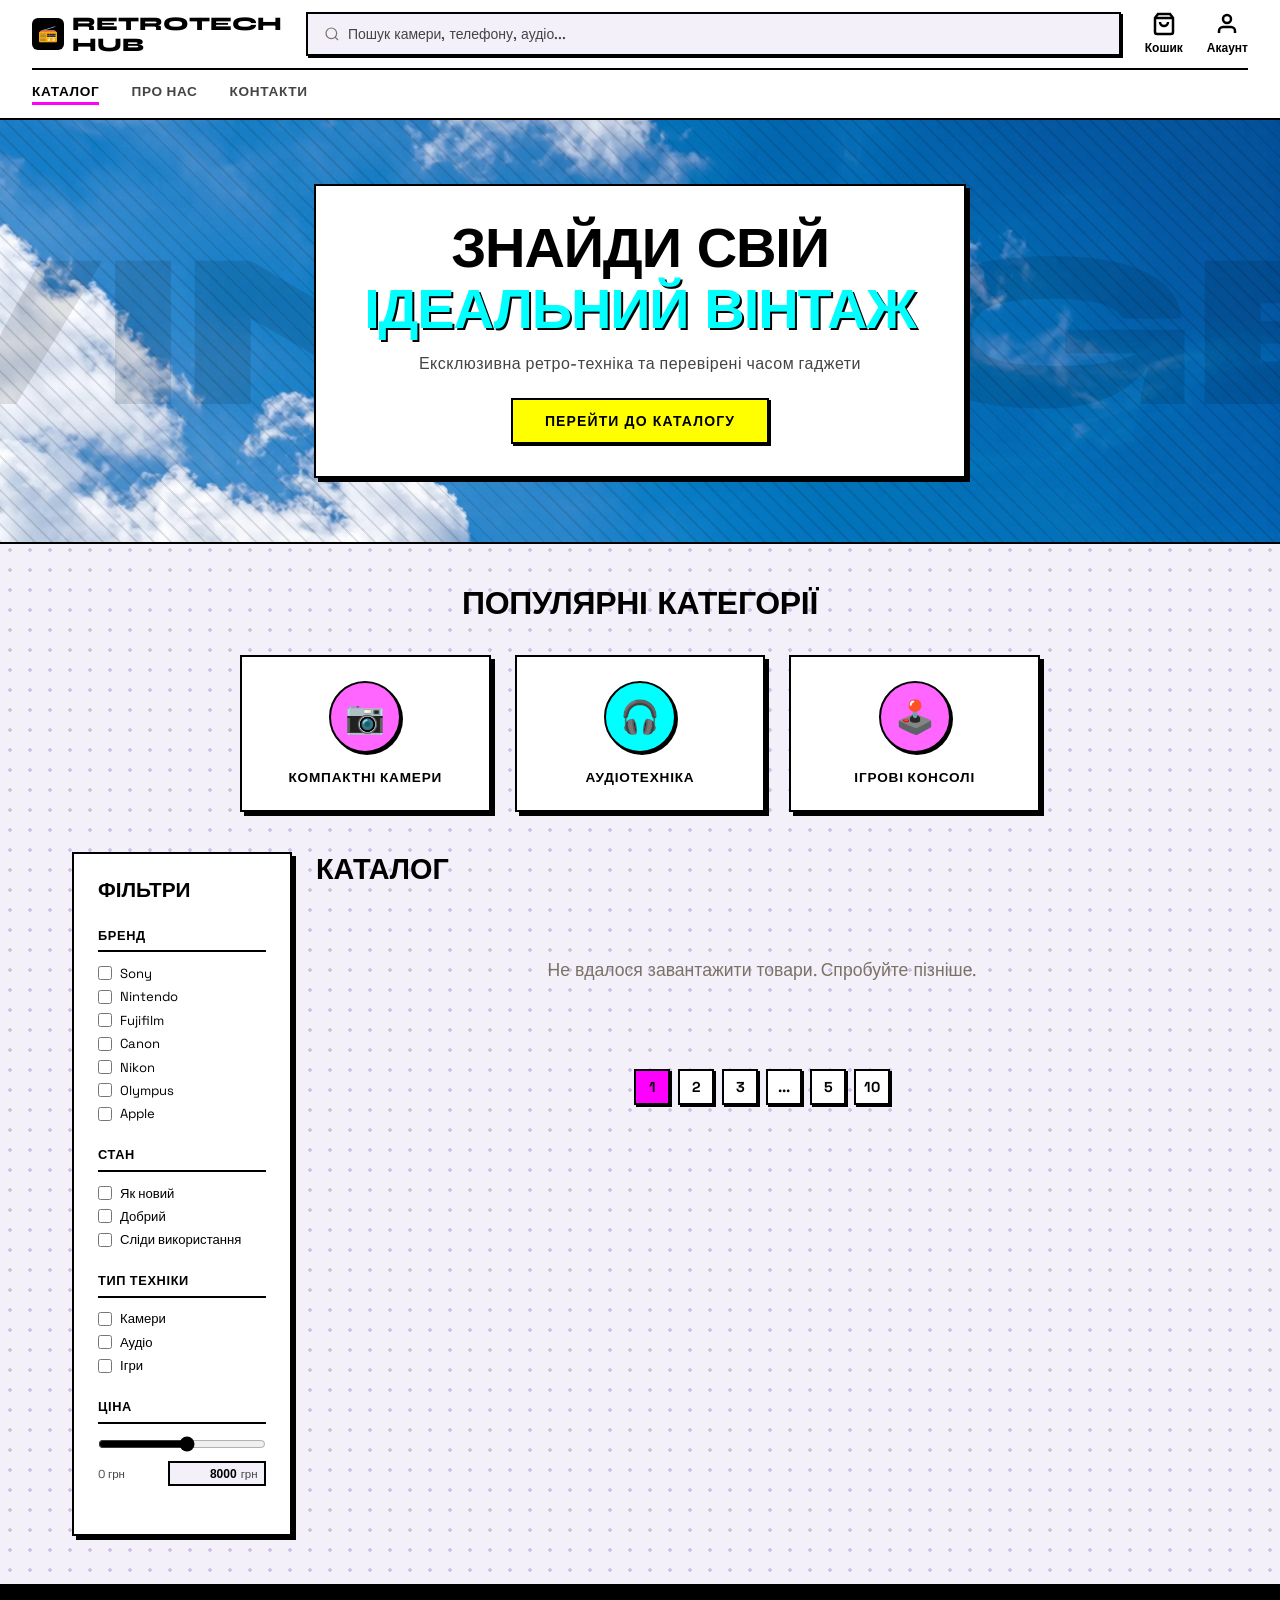
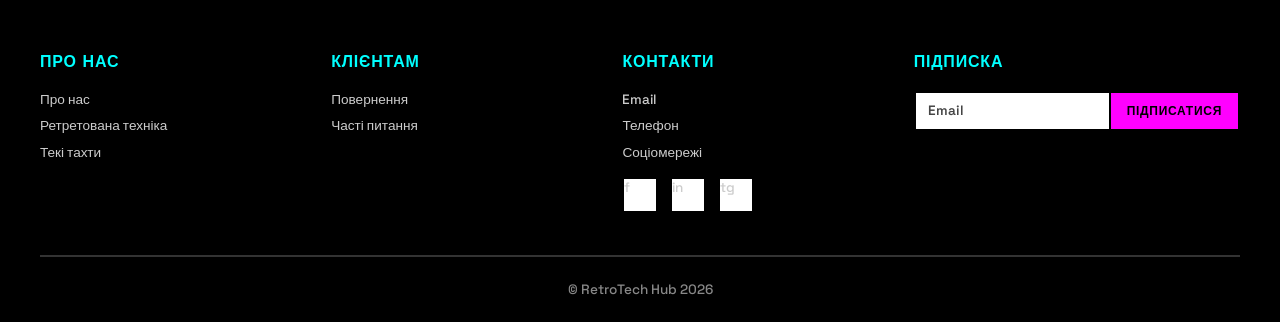
<file: index.html>
<!DOCTYPE html>
<html lang="uk">

<head>
  <meta charset="UTF-8">
  <meta name="viewport" content="width=device-width, initial-scale=1.0">
  <title>RetroTech Hub — Вінтажна техніка</title>
  <!-- Підключення шрифтів -->
  <link
    href="https://fonts.googleapis.com/css2?family=Space+Grotesk:wght@400;500;600;700&family=Syne:wght@700;800&display=swap"
    rel="stylesheet">
  <!-- Підключення зовнішнього CSS файлу -->
  <link rel="stylesheet" href="style.css?v=1.4">
</head>

<body>

  <!-- НАВІГАЦІЯ -->
  <nav>
    <div class="nav-top">
      <!-- Змінюємо href="#" на href="/" -->
      <a class="logo" href="index.html">
        <div class="logo-icon">📻</div>
        <div>RETROTECH<br>HUB</div>
      </a>
      <div class="search-wrapper">
        <div class="search-bar">
          <svg viewBox="0 0 24 24" fill="none" stroke="currentColor" stroke-width="1.8" width="16" height="16"
            style="color:#7A7265;flex-shrink:0">
            <circle cx="11" cy="11" r="8" />
            <path d="m21 21-4.35-4.35" />
          </svg>
          <input type="text" id="search-input" placeholder="Пошук камери, телефону, аудіо..." autocomplete="off">
        </div>
        <div class="search-dropdown" id="search-dropdown"></div>
      </div>
      <div class="nav-actions">
        <!-- Кнопка кошика в навігації -->
        <a class="nav-action" href="#" id="cart-btn" onclick="toggleCart(event)">
          <svg viewBox="0 0 24 24" fill="none" stroke="currentColor" stroke-width="1.8">
            <path d="M6 2 3 6v14a2 2 0 0 0 2 2h14a2 2 0 0 0 2-2V6l-3-4z" />
            <line x1="3" y1="6" x2="21" y2="6" />
            <path d="M16 10a4 4 0 0 1-8 0" />
          </svg>
          <!-- Бейдж з кількістю товарів -->
          <div class="badge" id="cart-badge">0</div>
          Кошик
        </a>

        <a class="nav-action" href="modal.html" id="account-btn">
          <svg viewBox="0 0 24 24" fill="none" stroke="currentColor" stroke-width="1.8">
            <path d="M20 21v-2a4 4 0 0 0-4-4H8a4 4 0 0 0-4 4v2" />
            <circle cx="12" cy="7" r="4" />
          </svg>
          Акаунт
        </a>
      </div>

    </div>
    <div class="nav-links">
      <a href="index.html" class="active">Каталог</a>
      <a href="pronas.html">Про нас</a>
      <a href="contact.html">Контакти</a>
    </div>
  </nav>

  <!-- HERO -->
  <section class="hero">
    <div class="hero-bg-text">VINTAGE</div>
    <div class="hero-content">
      <h1>ЗНАЙДИ СВІЙ<br><span>ІДЕАЛЬНИЙ ВІНТАЖ</span></h1>
      <p>Ексклюзивна ретро-техніка та перевірені часом гаджети</p>
      <a href="#catalog" class="hero-btn" onclick="smoothScrollTo('catalog'); return false;">Перейти до каталогу</a>
    </div>
  </section>

  <!-- КАТЕГОРІЇ -->
  <section class="section">
    <h2 class="section-title">Популярні категорії</h2>
    <div class="categories">
      <a class="cat-card" href="#catalog" onclick="filterBy('Камери', event)">
        <div class="cat-icon-wrap">📷</div>
        <span class="cat-label">Компактні камери</span>
      </a>
      <a class="cat-card" href="#catalog" onclick="filterBy('Аудіо', event)">
        <div class="cat-icon-wrap">🎧</div>
        <span class="cat-label">Аудіотехніка</span>
      </a>
      <a class="cat-card" href="#catalog" onclick="filterBy('Ігри', event)">
        <div class="cat-icon-wrap">🕹️</div>
        <span class="cat-label">Ігрові консолі</span>
      </a>
    </div>
  </section>

  <!-- КАТАЛОГ -->
  <div class="catalog-section" id="catalog">
    <aside class="filters">
      <h3>Фільтри</h3>
      <div class="filter-group">
        <div class="filter-group-title">Бренд</div>
        <div class="filter-item"><input type="checkbox" id="br-sony" data-filter="brand" data-value="Sony"><label
            for="br-sony">Sony</label></div>
        <div class="filter-item"><input type="checkbox" id="br-nintendo" data-filter="brand"
            data-value="Nintendo"><label for="br-nintendo">Nintendo</label></div>
        <div class="filter-item"><input type="checkbox" id="br-fuji" data-filter="brand" data-value="Fujifilm"><label
            for="br-fuji">Fujifilm</label></div>
        <div class="filter-item"><input type="checkbox" id="br-canon" data-filter="brand" data-value="Canon"><label
            for="br-canon">Canon</label></div>
        <div class="filter-item"><input type="checkbox" id="br-nikon" data-filter="brand" data-value="Nikon"><label
            for="br-nikon">Nikon</label></div>
        <div class="filter-item"><input type="checkbox" id="br-olympus" data-filter="brand" data-value="Olympus"><label
            for="br-olympus">Olympus</label></div>
        <div class="filter-item"><input type="checkbox" id="br-apple" data-filter="brand" data-value="Apple"><label
            for="br-apple">Apple</label></div>
      </div>
      <div class="filter-group">
        <div class="filter-group-title">Стан</div>
        <div class="filter-item"><input type="checkbox" id="cond-new" data-filter="condition"
            data-value="Як новий"><label for="cond-new">Як новий</label></div>
        <div class="filter-item"><input type="checkbox" id="cond-good" data-filter="condition"
            data-value="Добрий стан"><label for="cond-good">Добрий</label></div>
        <div class="filter-item"><input type="checkbox" id="cond-used" data-filter="condition"
            data-value="Сліди використання"><label for="cond-used">Сліди використання</label>
        </div>
      </div>
      <div class="filter-group">
        <div class="filter-group-title">Тип техніки</div>
        <div class="filter-item"><input type="checkbox" id="type-cam" data-filter="type" data-value="Камери"><label
            for="type-cam">Камери</label></div>
        <div class="filter-item"><input type="checkbox" id="type-audio" data-filter="type" data-value="Аудіо"><label
            for="type-audio">Аудіо</label></div>
        <div class="filter-item"><input type="checkbox" id="type-game" data-filter="type" data-value="Ігри"><label
            for="type-game">Ігри</label></div>
      </div>
      <div class="filter-group">
        <div class="filter-group-title">Ціна</div>
        <div class="price-range">
          <input type="range" min="0" max="15000" value="8000" id="price-slider">
          <div class="price-labels">
            <span>0 грн</span>
            <span class="price-input-wrap">
              <input type="number" id="price-input" min="0" max="15000" value="8000" step="100">
              <span class="price-input-suffix">грн</span>
            </span>
          </div>
        </div>
      </div>
    </aside>

    <div class="catalog-right">
      <h3>Каталог</h3>
      <div class="products-grid" id="products-grid"></div>
      <div class="pagination">
        <div class="page-btn active">1</div>
        <div class="page-btn">2</div>
        <div class="page-btn">3</div>
        <div class="page-btn">...</div>
        <div class="page-btn">5</div>
        <div class="page-btn">10</div>
      </div>
    </div>
  </div>

  <!-- FOOTER -->
  <footer>
    <div class="footer-grid">
      <div class="footer-col">
        <h4>Про нас</h4>
        <a href="#">Про нас</a>
        <a href="#">Ретретована техніка</a>
        <a href="#">Текі тахти</a>
      </div>
      <div class="footer-col">
        <h4>Клієнтам</h4>
        <a href="#">Повернення</a>
        <a href="#">Часті питання</a>
      </div>
      <div class="footer-col">
        <h4>Контакти</h4>
        <a href="#">Email</a>
        <a href="#">Телефон</a>
        <a href="#">Соціомережі</a>
        <div class="social-links">
          <a class="social-link" href="#">f</a>
          <a class="social-link" href="#">in</a>
          <a class="social-link" href="#">tg</a>
        </div>
      </div>
      <div class="footer-col">
        <h4>Підписка</h4>
        <div class="footer-subscribe">
          <input type="email" placeholder="Email">
          <button>Підписатися</button>
        </div>
      </div>
    </div>
    <div class="footer-bottom">
      © RetroTech Hub 2026
    </div>
  </footer>

  <!-- ======== КОШИК (бічна панель) ======== -->
  <!-- Затемнений фон при відкритому кошику -->
  <div class="cart-overlay" id="cart-overlay" onclick="toggleCart(event)"></div>

  <!-- Бічна панель кошика -->
  <aside class="cart-sidebar" id="cart-sidebar">
    <!-- Заголовок кошика -->
    <div class="cart-header">
      <h3>🛍️ Кошик</h3>
      <!-- Кнопка закриття -->
      <button class="cart-close" onclick="toggleCart(event)">&times;</button>
    </div>

    <!-- Список товарів у кошику -->
    <div class="cart-items" id="cart-items">
      <!-- Товари додаються динамічно через JS -->
      <div class="cart-empty" id="cart-empty">Кошик порожній</div>
    </div>

    <!-- Нижня частина: загальна сума та кнопка оформлення -->
    <div class="cart-footer" id="cart-footer" style="display:none;">
      <!-- Рядок з загальною сумою -->
      <div class="cart-total">
        <span>Разом:</span>
        <span id="cart-total-price">0 грн</span>
      </div>
      <!-- Кнопка оформлення замовлення -->
      <button class="cart-checkout-btn" onclick="openCheckoutModal(event)">Оформити замовлення</button>
      <!-- Кнопка очищення кошика -->
      <button class="cart-clear-btn" onclick="clearCart()">Очистити кошик</button>
    </div>
  </aside>






  <!-- Підключення зовнішнього JavaScript файлу -->
  <script src="script.js?v=4"></script>
</body>

</html>
</file>
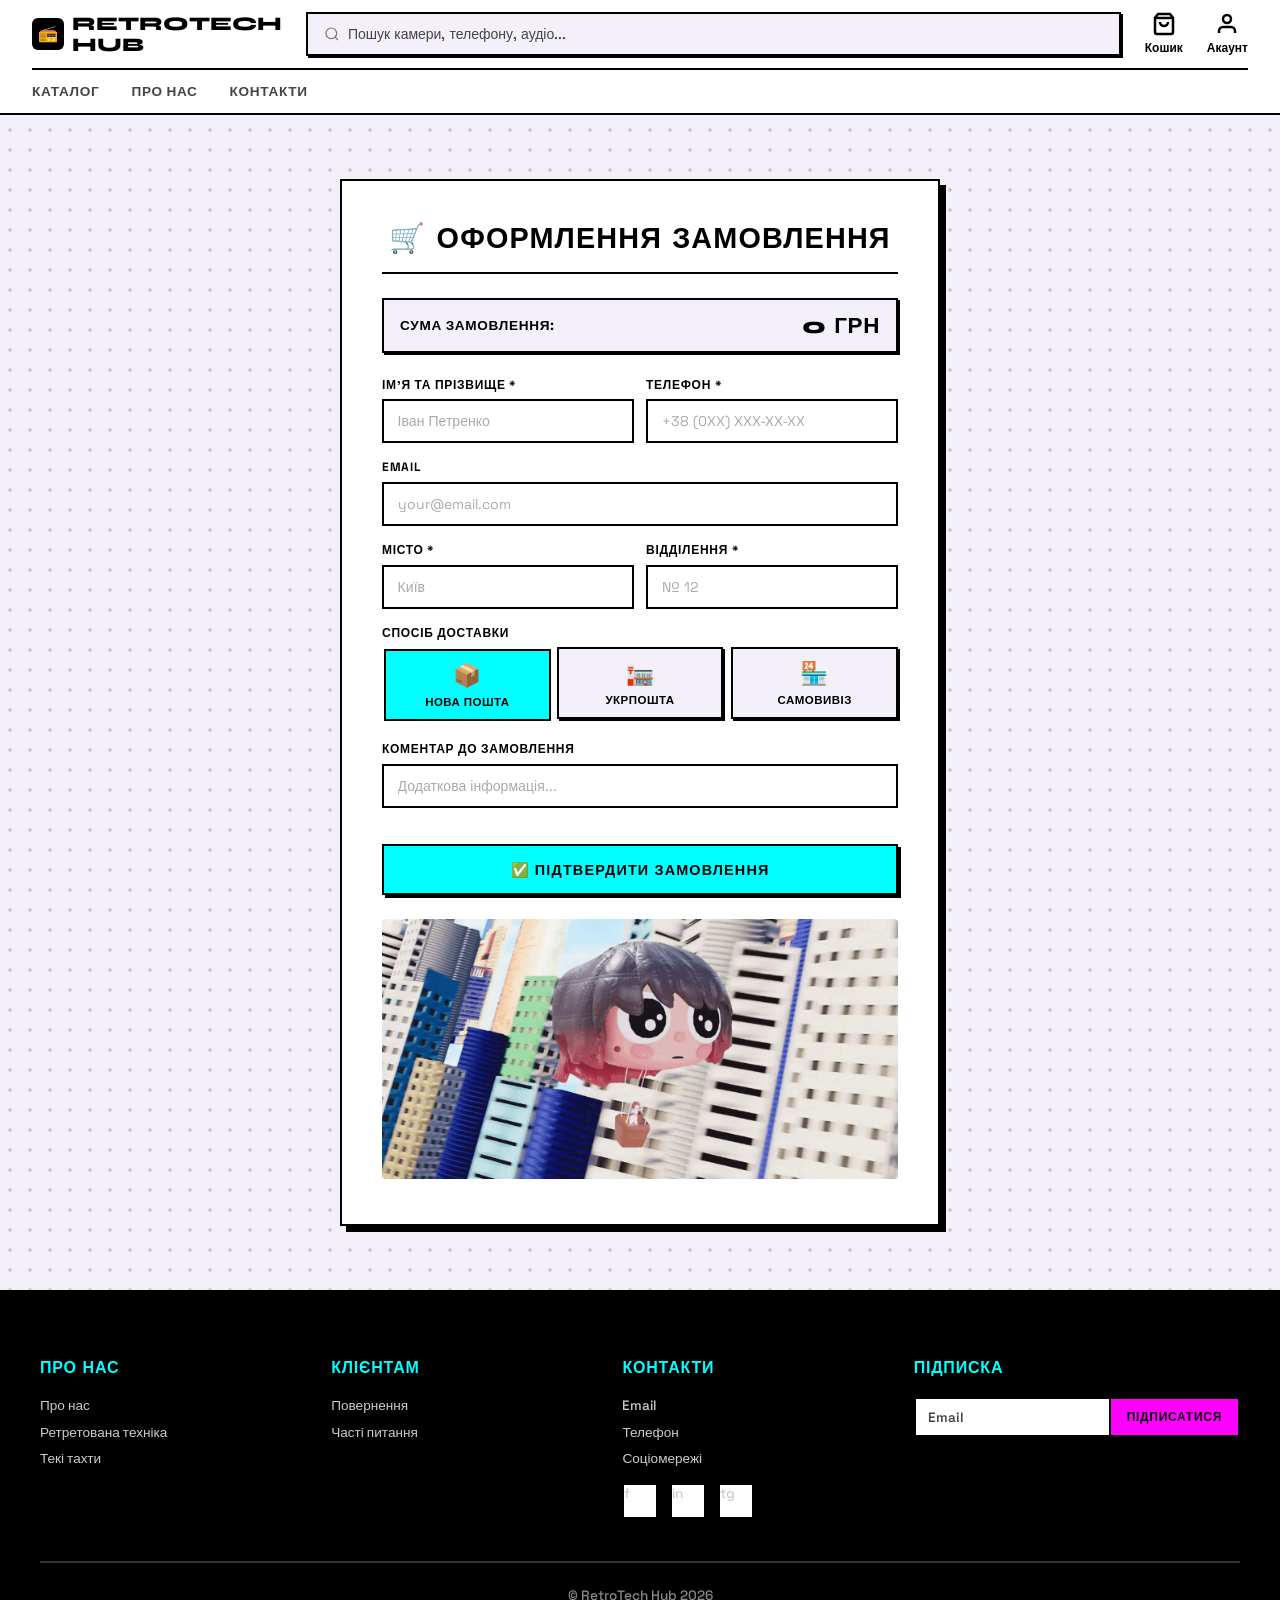
<file: checkout.html>
<!DOCTYPE html>
<html lang="uk">

<head>
  <meta charset="UTF-8">
  <meta name="viewport" content="width=device-width, initial-scale=1.0">
  <title>Оформлення замовлення — RetroTech Hub</title>
  <!-- Підключення шрифтів -->
  <link
    href="https://fonts.googleapis.com/css2?family=Space+Grotesk:wght@400;500;600;700&family=Syne:wght@700;800&display=swap"
    rel="stylesheet">
  <!-- Підключення зовнішнього CSS файлу -->
  <link rel="stylesheet" href="style.css?v=1.4">
  <style>
    .checkout-page-wrapper {
      display: flex;
      justify-content: center;
      align-items: center;
      padding: 4rem 1rem;
      min-height: calc(100vh - 200px);
    }

    .checkout-container {
      background: var(--warm-white);
      border: 2px solid var(--dark);
      box-shadow: 6px 6px 0px var(--dark);
      width: 100%;
      max-width: 600px;
      padding: 2.5rem;
    }

    .checkout-container h1 {
      font-family: 'Syne', sans-serif;
      font-size: 1.8rem;
      font-weight: 800;
      text-transform: uppercase;
      letter-spacing: 0.04em;
      margin-bottom: 1.5rem;
      text-align: center;
      border-bottom: 2px solid var(--border);
      padding-bottom: 1rem;
      color: var(--dark);
    }
  </style>
</head>

<body>

  <!-- НАВІГАЦІЯ -->
  <nav>
    <div class="nav-top">
      <a class="logo" href="index.html">
        <div class="logo-icon">📻</div>
        <div>RETROTECH<br>HUB</div>
      </a>
      <div class="search-bar">
        <svg viewBox="0 0 24 24" fill="none" stroke="currentColor" stroke-width="1.8" width="16" height="16"
          style="color:#7A7265;flex-shrink:0">
          <circle cx="11" cy="11" r="8" />
          <path d="m21 21-4.35-4.35" />
        </svg>
        <input type="text" placeholder="Пошук камери, телефону, аудіо...">
      </div>
      <div class="nav-actions">
        <!-- Кнопка кошика в навігації (веде назад на головну) -->
        <a class="nav-action" href="index.html" id="cart-btn">
          <svg viewBox="0 0 24 24" fill="none" stroke="currentColor" stroke-width="1.8">
            <path d="M6 2 3 6v14a2 2 0 0 0 2 2h14a2 2 0 0 0 2-2V6l-3-4z" />
            <line x1="3" y1="6" x2="21" y2="6" />
            <path d="M16 10a4 4 0 0 1-8 0" />
          </svg>
          <div class="badge" id="cart-badge">0</div>
          Кошик
        </a>

        <a class="nav-action" href="modal.html" id="account-btn">
          <svg viewBox="0 0 24 24" fill="none" stroke="currentColor" stroke-width="1.8">
            <path d="M20 21v-2a4 4 0 0 0-4-4H8a4 4 0 0 0-4 4v2" />
            <circle cx="12" cy="7" r="4" />
          </svg>
          Акаунт
        </a>
      </div>

    </div>
    <div class="nav-links">
      <a href="index.html">Каталог</a>
      <a href="pronas.html">Про нас</a>
      <a href="contact.html">Контакти</a>
    </div>
  </nav>

  <!-- ОФОРМЛЕННЯ ЗАМОВЛЕННЯ -->
  <main class="checkout-page-wrapper">
    <div class="checkout-container">
      <h1>🛒 Оформлення замовлення</h1>

      <div class="checkout-summary">
        <span>Сума замовлення:</span>
        <span id="page-checkout-total" class="checkout-total-value">0 грн</span>
      </div>

      <!-- Форма -->
      <form class="checkout-form" id="page-checkout-form" onsubmit="submitCheckoutPage(event)">

        <div class="form-row">
          <div class="form-group">
            <label for="order-name">Ім'я та прізвище *</label>
            <input type="text" id="order-name" name="name" placeholder="Іван Петренко" required>
          </div>
          <div class="form-group">
            <label for="order-phone">Телефон *</label>
            <input type="tel" id="order-phone" name="phone" placeholder="+38 (0XX) XXX-XX-XX" required>
          </div>
        </div>

        <div class="form-group">
          <label for="order-email">Email</label>
          <input type="email" id="order-email" name="email" placeholder="your@email.com">
        </div>

        <div class="form-row">
          <div class="form-group">
            <label for="order-city">Місто *</label>
            <input type="text" id="order-city" name="city" placeholder="Київ" required>
          </div>
          <div class="form-group">
            <label for="order-branch">Відділення *</label>
            <input type="text" id="order-branch" name="branch" placeholder="№ 12" required>
          </div>
        </div>

        <div class="form-group">
          <label for="order-delivery">Спосіб доставки</label>
          <div class="delivery-options">
            <label class="delivery-option">
              <input type="radio" name="delivery" value="nova" checked>
              <span class="delivery-label">
                <span class="delivery-icon">📦</span>
                <span>Нова Пошта</span>
              </span>
            </label>
            <label class="delivery-option">
              <input type="radio" name="delivery" value="ukrposhta">
              <span class="delivery-label">
                <span class="delivery-icon">🏣</span>
                <span>Укрпошта</span>
              </span>
            </label>
            <label class="delivery-option">
              <input type="radio" name="delivery" value="pickup">
              <span class="delivery-label">
                <span class="delivery-icon">🏪</span>
                <span>Самовивіз</span>
              </span>
            </label>
          </div>
        </div>

        <div class="form-group">
          <label for="order-comment">Коментар до замовлення</label>
          <input type="text" id="order-comment" name="comment" placeholder="Додаткова інформація...">
        </div>

        <button type="submit" class="checkout-submit">
          ✅ Підтвердити замовлення
        </button>

        <div style="text-align:center; margin-top:1.5rem;">
          <img src="cheeee.gif" alt="cheer" style="width:100%; max-height:260px; object-fit:cover; border-radius:4px;">
        </div>
      </form>
    </div>
  </main>

  <!-- МОДАЛЬНЕ ВІКНО УСПІХУ (ТІЛЬКИ ДЛЯ ЦІЄЇ СТОРІНКИ) -->
  <div class="checkout-overlay" id="page-success-overlay">
    <div class="checkout-modal success-modal">
      <div class="success-icon">🎉</div>
      <h2>Замовлення прийнято!</h2>
      <p class="success-text">Дякуємо за покупку! Наш менеджер зв'яжеться з вами найближчим часом для підтвердження
        замовлення.</p>
      <button class="checkout-submit" onclick="window.location.href='index.html'">Повернутися до каталогу</button>
    </div>
  </div>

  <!-- FOOTER -->
  <footer>
    <div class="footer-grid">
      <div class="footer-col">
        <h4>Про нас</h4>
        <a href="#">Про нас</a>
        <a href="#">Ретретована техніка</a>
        <a href="#">Текі тахти</a>
      </div>
      <div class="footer-col">
        <h4>Клієнтам</h4>
        <a href="#">Повернення</a>
        <a href="#">Часті питання</a>
      </div>
      <div class="footer-col">
        <h4>Контакти</h4>
        <a href="#">Email</a>
        <a href="#">Телефон</a>
        <a href="#">Соціомережі</a>
        <div class="social-links">
          <a class="social-link" href="#">f</a>
          <a class="social-link" href="#">in</a>
          <a class="social-link" href="#">tg</a>
        </div>
      </div>
      <div class="footer-col">
        <h4>Підписка</h4>
        <div class="footer-subscribe">
          <input type="email" placeholder="Email">
          <button>Підписатися</button>
        </div>
      </div>
    </div>
    <div class="footer-bottom">
      © RetroTech Hub 2026
    </div>
  </footer>

  <script src="script.js?v=4"></script>
  <script>
    // Оновлюємо поле відділення/індексу залежно від способу доставки
    function updateBranchField(delivery) {
      const branchGroup = document.getElementById('order-branch').closest('.form-group');
      const branchLabel = branchGroup.querySelector('label');
      const branchInput = document.getElementById('order-branch');

      if (delivery === 'nova') {
        branchGroup.style.display = '';
        branchLabel.textContent = 'Відділення *';
        branchInput.placeholder = '№ 12';
        branchInput.required = true;
      } else if (delivery === 'ukrposhta') {
        branchGroup.style.display = '';
        branchLabel.textContent = 'Індекс *';
        branchInput.placeholder = '01001';
        branchInput.required = true;
      } else if (delivery === 'pickup') {
        branchGroup.style.display = 'none';
        branchInput.required = false;
        branchInput.value = '';
      }
    }

    document.querySelectorAll('input[name="delivery"]').forEach(radio => {
      radio.addEventListener('change', () => updateBranchField(radio.value));
    });

    // Ініціалізація при завантаженні сторінки
    const initialDelivery = document.querySelector('input[name="delivery"]:checked')?.value;
    if (initialDelivery) updateBranchField(initialDelivery);
  </script>
</body>

</html>
</file>
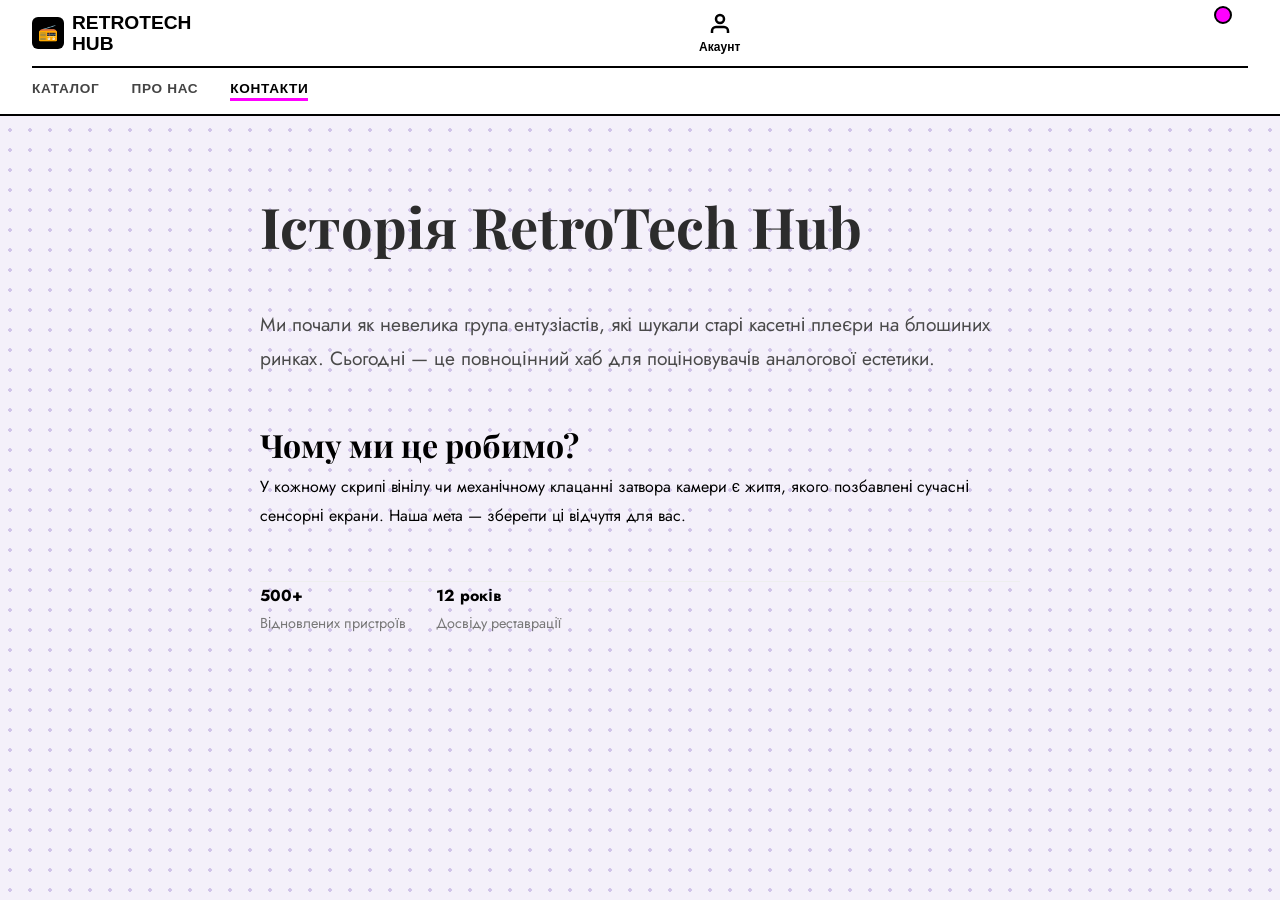
<file: contact.html>
<!DOCTYPE html>
<html lang="uk">

<head>
  <meta charset="UTF-8">
  <meta name="viewport" content="width=device-width, initial-scale=1.0">
  <title>Про нас — RetroTech Hub</title>
  <!-- Підключення шрифтів -->
  <link
    href="https://fonts.googleapis.com/css2?family=Playfair+Display:wght@700;900&family=Jost:wght@300;400;500;600&display=swap"
    rel="stylesheet">
  <!-- Підключення зовнішнього CSS файлу -->
  <link rel="stylesheet" href="style.css">
</head>

<body>

  <!-- НАВІГАЦІЯ -->
  <nav>
    <div class="nav-top">
      <!-- Повертає на головну (index.html) -->
      <a class="logo" href="index.html">
        <div class="logo-icon">📻</div>
        <div>RETROTECH<br>HUB</div>
      </a>

      <a class="nav-action" href="#">
        <svg viewBox="0 0 24 24" fill="none" stroke="currentColor" stroke-width="1.8">
          <path d="M20 21v-2a4 4 0 0 0-4-4H8a4 4 0 0 0-4 4v2" />
          <circle cx="12" cy="7" r="4" />
        </svg>
        <div class="badge"></div>
        Акаунт
      </a>
    </div>

    <div class="nav-links">
      <!-- Тепер активна кнопка "Про нас" -->
      <a href="index.html">Каталог</a>
      <a href="pronas.html">Про нас</a>
      <a href="contact.html" class="active">Контакти</a>
    </div>
  </nav>

  <!-- КОНТЕНТ -->
  <main
    style="padding: 60px 20px; max-width: 800px; margin: 0 auto; font-family: 'Jost', sans-serif; line-height: 1.8;">
    <h1 style="font-family: 'Playfair Display', serif; font-size: 3.5rem; color: #2c2c2c; margin-bottom: 30px;">Історія
      RetroTech Hub</h1>

    <p style="font-size: 1.2rem; color: #4a4a4a;">
      Ми почали як невелика група ентузіастів, які шукали старі касетні плеєри на блошиних ринках. Сьогодні — це
      повноцінний хаб для поціновувачів аналогової естетики.
    </p>

    <h2 style="font-family: 'Playfair Display', serif; margin-top: 40px; font-size: 2rem;">Чому ми це робимо?</h2>
    <p>У кожному скрипі вінілу чи механічному клацанні затвора камери є життя, якого позбавлені сучасні сенсорні екрани.
      Наша мета — зберегти ці відчуття для вас.</p>

    <div style="margin-top: 50px; border-top: 1px solid #eee; pt: 20px; display: flex; gap: 30px;">
      <div>
        <strong>500+</strong>
        <p style="font-size: 0.9rem; color: #777;">Відновлених пристроїв</p>
      </div>
      <div>
        <strong>12 років</strong>
        <p style="font-size: 0.9rem; color: #777;">Досвіду реставрації</p>
      </div>
    </div>
  </main>

</body>

</html>
</file>
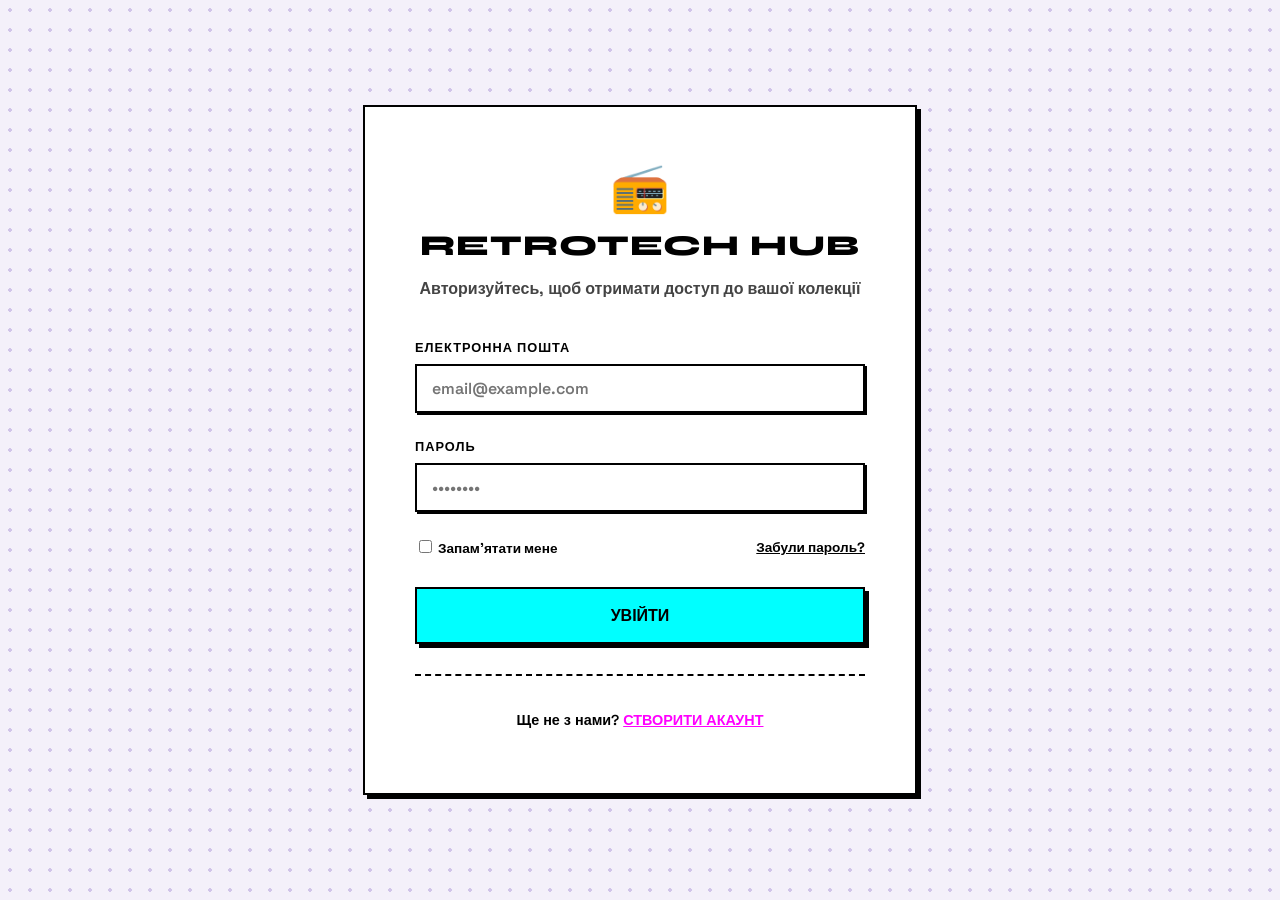
<file: modal.html>
<!DOCTYPE html>
<html lang="uk">
<head>
    <meta charset="UTF-8">
    <meta name="viewport" content="width=device-width, initial-scale=1.0">
    <title>Вхід — RetroTech Hub</title>
    <link href="https://fonts.googleapis.com/css2?family=Space+Grotesk:wght@400;500;600;700&family=Syne:wght@700;800&display=swap" rel="stylesheet">
    <link rel="stylesheet" href="modal.css">
</head>
<body class="login-page">

<div class="login-container">
    <header class="login-header">
        <a href="index.html" class="login-logo">
            <span class="logo-icon">📻</span>
            <h1>RETROTECH HUB</h1>
        </a>
        <p>Авторизуйтесь, щоб отримати доступ до вашої колекції</p>
    </header>

    <form id="loginForm" class="retro-form">
        <div class="field-group">
            <label for="email">Електронна пошта</label>
            <input type="email" id="email" name="email" placeholder="email@example.com" required>
        </div>

        <div class="field-group">
            <label for="password">Пароль</label>
            <input type="password" id="password" name="password" placeholder="••••••••" required>
        </div>

        <div class="form-options">
            <label class="remember-me">
                <input type="checkbox"> Запам'ятати мене
            </label>
            <a href="#" class="forgot-link">Забули пароль?</a>
        </div>

        <button type="submit" class="submit-btn">Увійти</button>
    </form>

    <footer class="login-footer">
        <p>Ще не з нами? <a href="register.html">Створити акаунт</a></p>
    </footer>
</div>

<script src="login.js"></script>
</body>
</html>
</file>
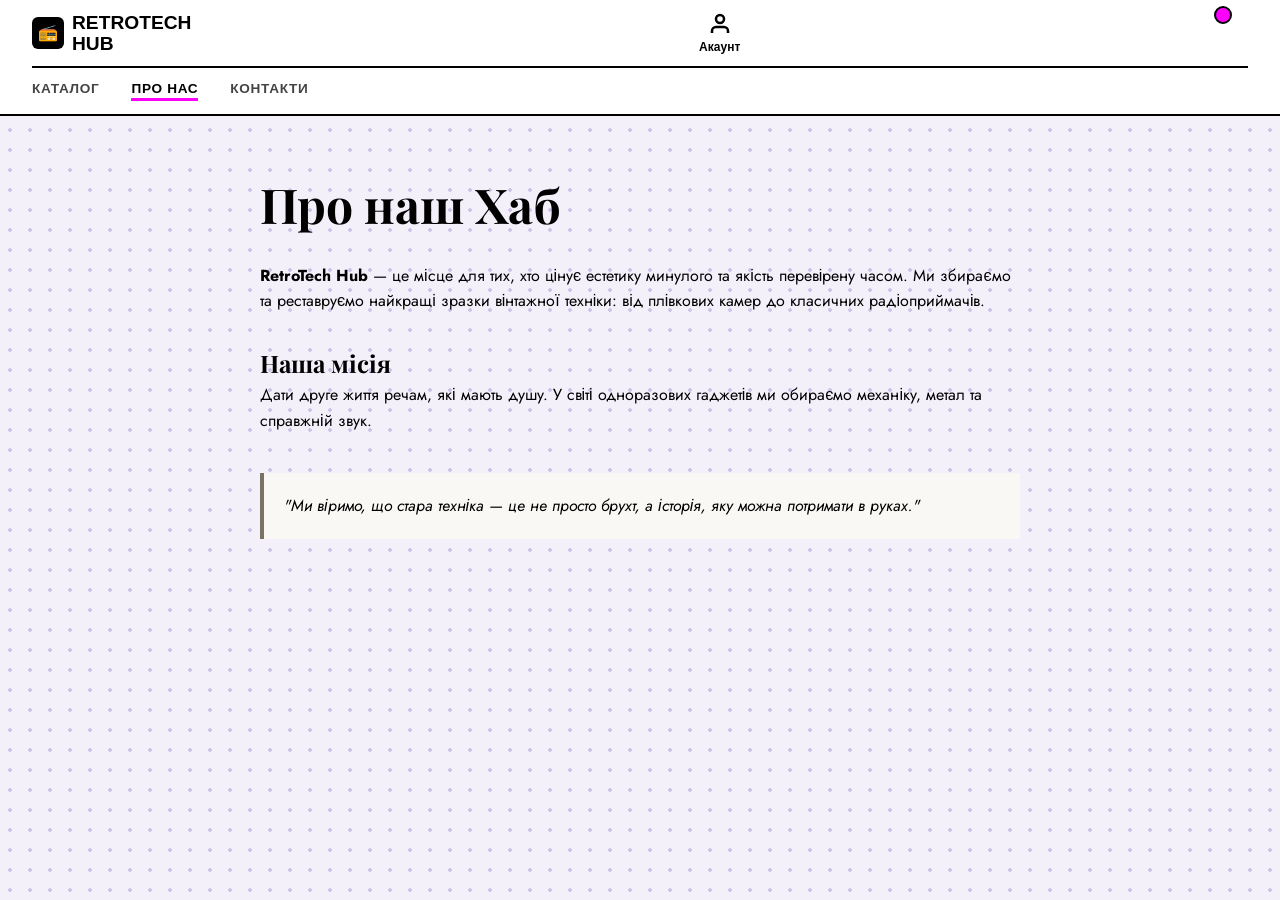
<file: pronas.html>
<!DOCTYPE html>
<html lang="uk">
<head>
    <meta charset="UTF-8">
    <meta name="viewport" content="width=device-width, initial-scale=1.0">
    <title>Про нас — RetroTech Hub</title>
    <!-- Підключення шрифтів -->
    <link href="https://fonts.googleapis.com/css2?family=Playfair+Display:wght@700;900&family=Jost:wght@300;400;500;600&display=swap" rel="stylesheet">
    <!-- Підключення зовнішнього CSS файлу -->
    <link rel="stylesheet" href="style.css">
</head>
<body>

<!-- НАВІГАЦІЯ -->
<nav>
  <div class="nav-top">
    <!-- Повертає на головну (index.html) -->
    <a class="logo" href="index.html">
      <div class="logo-icon">📻</div>
      <div>RETROTECH<br>HUB</div>
    </a>
    
      <a class="nav-action" href="#">
        <svg viewBox="0 0 24 24" fill="none" stroke="currentColor" stroke-width="1.8"><path d="M20 21v-2a4 4 0 0 0-4-4H8a4 4 0 0 0-4 4v2"/><circle cx="12" cy="7" r="4"/></svg>
        <div class="badge"></div>
        Акаунт
      </a>
    </div>

  <div class="nav-links">
    <!-- Тепер активна кнопка "Про нас" -->
    <a href="index.html">Каталог</a>
    <a href="pronas.html" class="active">Про нас</a>
    <a href="contact.html">Контакти</a>
  </div>
</nav>

<!-- ОСНОВНИЙ КОНТЕНТ СТОРІНКИ ПРО НАС -->
<main style="padding: 50px 20px; max-width: 800px; margin: 0 auto; font-family: 'Jost', sans-serif; line-height: 1.6;">
    <h1 style="font-family: 'Playfair Display', serif; font-size: 3rem; margin-bottom: 20px;">Про наш Хаб</h1>
    
    <p><strong>RetroTech Hub</strong> — це місце для тих, хто цінує естетику минулого та якість перевірену часом. Ми збираємо та реставруємо найкращі зразки вінтажної техніки: від плівкових камер до класичних радіоприймачів.</p>
    
    <h2 style="font-family: 'Playfair Display', serif; margin-top: 30px;">Наша місія</h2>
    <p>Дати друге життя речам, які мають душу. У світі одноразових гаджетів ми обираємо механіку, метал та справжній звук.</p>
    
    <div style="margin-top: 40px; padding: 20px; background: #f9f8f5; border-left: 4px solid #7A7265;">
        <p><em>"Ми віримо, що стара техніка — це не просто брухт, а історія, яку можна потримати в руках."</em></p>
    </div>
</main>

</body>
</html>
</file>
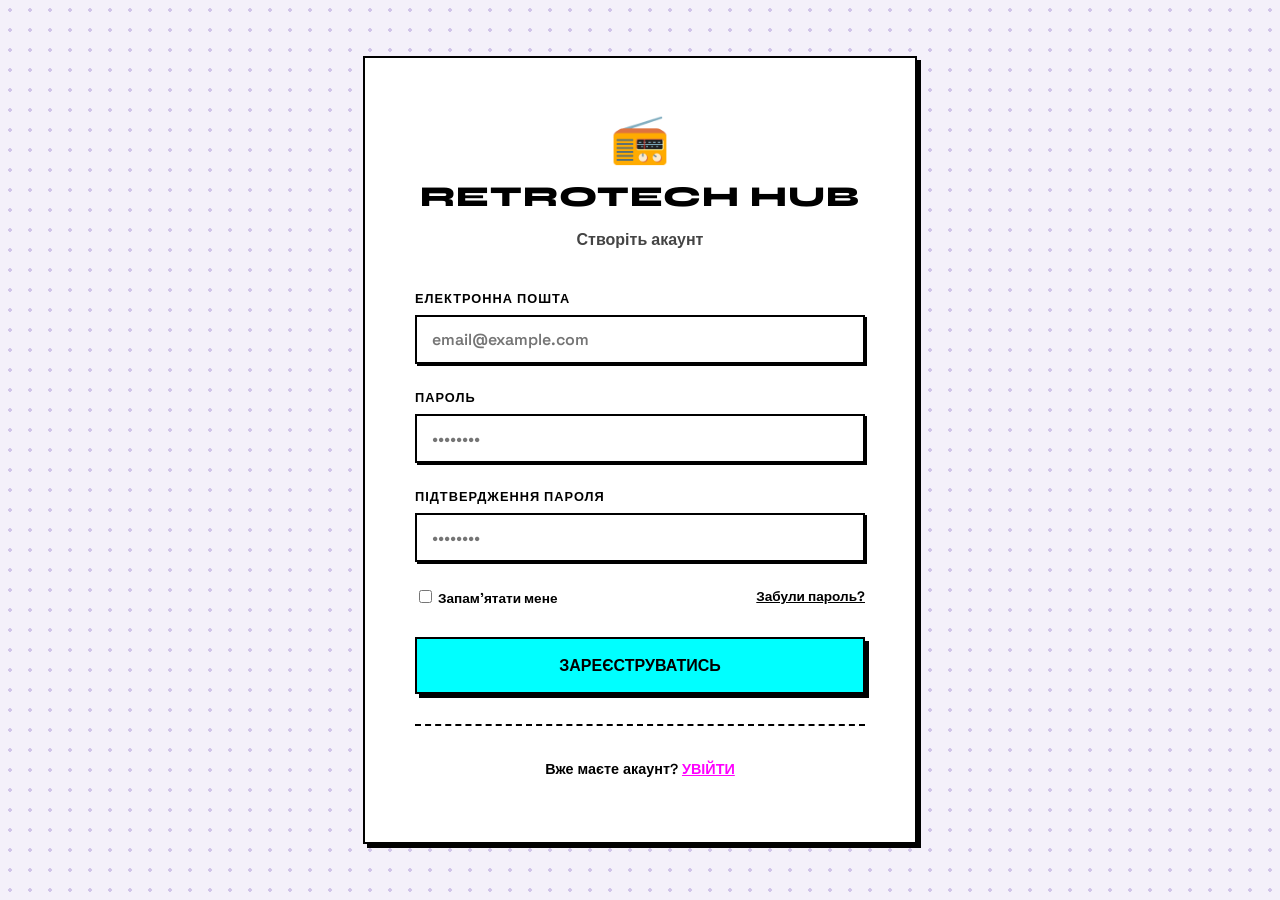
<file: register.html>
<!DOCTYPE html>
<html lang="uk">

<head>
    <meta charset="UTF-8">
    <meta name="viewport" content="width=device-width, initial-scale=1.0">
    <title>Реєстрація — RetroTech Hub</title>
    <link href="https://fonts.googleapis.com/css2?family=Space+Grotesk:wght@400;500;600;700&family=Syne:wght@700;800&display=swap" rel="stylesheet">
    <link rel="stylesheet" href="modal.css">
</head>

<body class="login-page">

    <div class="login-container">
        <header class="login-header">
            <a href="index.html" class="login-logo">
                <span class="logo-icon">📻</span>
                <h1>RETROTECH HUB</h1>
            </a>
            <p>Створіть акаунт</p>
        </header>

        <form id="loginForm" class="retro-form">
            <div class="field-group">
                <label for="email">Електронна пошта</label>
                <input type="email" id="email" name="email" placeholder="email@example.com" required>
            </div>

            <div class="field-group">
                <label for="password">Пароль</label>
                <input type="password" id="password" name="password" placeholder="••••••••" required>
            </div>

            <div class="field-group">
                <label for="password2">Підтвердження пароля</label>
                <input type="password" id="password2" name="password2" placeholder="••••••••" required>
            </div>

            <div class="form-options">
                <label class="remember-me">
                    <input type="checkbox"> Запам'ятати мене
                </label>
                <a href="#" class="forgot-link">Забули пароль?</a>
            </div>

            <button type="submit" class="submit-btn">Зареєструватись</button>
        </form>

        <footer class="login-footer">
            <p>Вже маєте акаунт? <a href="modal.html">Увійти</a></p>
        </footer>
    </div>

    <script src="register.js"></script>
</body>

</html>
</file>
<file: style.css>
*,
*::before,
*::after {
  box-sizing: border-box;
  margin: 0;
  padding: 0;
}

:root {
  --cream: #f4f0fa;
  --warm-white: #ffffff;
  --dark: #000000;
  --dark-mid: #111111;
  --olive: #ff00ff;
  --gold: #ff00ff;
  /* Hot Pink */
  --gold-light: #ff66ff;
  --sage: #00ffff;
  /* Cyan */
  --rust: #ff00ff;
  --text-muted: #444444;
  --border: #000000;
  --green-btn: #ffff00;
  /* Cyber Yellow */
  --green-hover: #cccc00;
  --y2k-shadow: 4px 4px 0px #000;
}

body {
  font-family: 'Space Grotesk', sans-serif;
  background-color: var(--cream);
  background-image: radial-gradient(#d1c4e9 2px, transparent 2px);
  background-size: 20px 20px;
  color: var(--dark);
  min-height: 100vh;
}

/* NAV */
nav {
  background: var(--warm-white);
  border-bottom: 2px solid var(--border);
  padding: 0 2rem;
  position: sticky;
  top: 0;
  z-index: 100;
  overflow: visible;
  width: 100%;
  box-sizing: border-box;
}

.nav-top {
  display: grid;
  grid-template-columns: auto 1fr auto;
  align-items: center;
  gap: 1.5rem;
  padding: 0.75rem 0;
  border-bottom: 2px solid var(--border);
}

.logo {
  justify-self: start;
  display: flex;
  align-items: center;
  gap: 0.5rem;
  font-family: 'Syne', sans-serif;
  font-weight: 800;
  font-size: 1.2rem;
  line-height: 1.1;
  color: var(--dark);
  text-decoration: none;
  min-width: 110px;
  text-transform: uppercase;
}

.logo-icon {
  width: 32px;
  height: 32px;
  background: var(--dark);
  border-radius: 6px;
  display: flex;
  align-items: center;
  justify-content: center;
  color: var(--gold);
  font-size: 16px;
  flex-shrink: 0;
}

.search-bar {
  display: flex;
  align-items: center;
  background: var(--cream);
  border: 2px solid var(--border);
  border-radius: 0px;
  padding: 0 1rem;
  gap: 0.5rem;
  height: 44px;
  box-shadow: 2px 2px 0 var(--border);
  transition: transform 0.1s, box-shadow 0.1s;
}

.search-bar:focus-within {
  transform: translate(2px, 2px);
  box-shadow: 0px 0px 0 var(--border);
}

.search-bar input {
  border: none;
  background: transparent;
  font-family: 'Space Grotesk', sans-serif;
  font-size: 0.875rem;
  font-weight: 500;
  color: var(--dark);
  width: 100%;
  outline: none;
}

.search-bar input::placeholder {
  color: var(--text-muted);
}

/* SEARCH WRAPPER & DROPDOWN */
.search-wrapper {
  width: 100%;
  position: relative;
}

.search-wrapper .search-bar {
  flex: unset;
  width: 100%;
}

.search-dropdown {
  position: fixed;
  background: var(--warm-white);
  border: 2px solid var(--border);
  box-shadow: 4px 4px 0 var(--border);
  z-index: 9999;
  max-height: 360px;
  overflow-y: auto;
  display: none;
  flex-direction: column;
}

.search-dropdown.active {
  display: flex;
}

.search-dropdown-item {
  display: flex;
  align-items: center;
  gap: 0.75rem;
  padding: 0.6rem 0.9rem;
  cursor: pointer;
  border-bottom: 1px solid #e8e4e0;
  transition: background 0.12s, transform 0.08s;
  text-decoration: none;
  color: inherit;
}

.search-dropdown-item:last-child {
  border-bottom: none;
}

.search-dropdown-item:hover {
  background: var(--cream);
  transform: translateX(3px);
}

.search-dropdown-thumb {
  width: 40px;
  height: 40px;
  border: 2px solid var(--border);
  background: var(--cream);
  display: flex;
  align-items: center;
  justify-content: center;
  font-size: 1.2rem;
  flex-shrink: 0;
  overflow: hidden;
}

.search-dropdown-thumb img {
  width: 100%;
  height: 100%;
  object-fit: cover;
}

.search-dropdown-info {
  flex: 1;
  min-width: 0;
}

.search-dropdown-name {
  font-family: 'Space Grotesk', sans-serif;
  font-size: 0.85rem;
  font-weight: 700;
  color: var(--dark);
  white-space: nowrap;
  overflow: hidden;
  text-overflow: ellipsis;
}

.search-dropdown-name mark {
  background: var(--green-btn);
  color: var(--dark);
  padding: 0 2px;
  border-radius: 2px;
}

.search-dropdown-meta {
  font-size: 0.72rem;
  font-weight: 500;
  color: var(--text-muted);
  margin-top: 1px;
  text-transform: uppercase;
  letter-spacing: 0.04em;
}

.search-dropdown-price {
  font-family: 'Syne', sans-serif;
  font-size: 0.9rem;
  font-weight: 800;
  color: var(--dark);
  white-space: nowrap;
}

.search-dropdown-empty {
  padding: 1rem;
  text-align: center;
  color: var(--text-muted);
  font-size: 0.85rem;
  font-weight: 500;
  letter-spacing: 0.03em;
}

.search-dropdown-header {
  padding: 0.4rem 0.9rem;
  font-size: 0.7rem;
  font-weight: 700;
  letter-spacing: 0.08em;
  text-transform: uppercase;
  color: var(--text-muted);
  background: var(--cream);
  border-bottom: 2px solid var(--border);
}

@keyframes dropdownSlide {
  from { opacity: 0; transform: translateY(-6px); }
  to   { opacity: 1; transform: translateY(0); }
}

.search-dropdown.active {
  animation: dropdownSlide 0.15s ease;
}

.nav-actions {
  justify-self: end;
  display: flex;
  gap: 1.5rem;
  align-items: center;
  justify-content: flex-end;
}

.nav-action {
  display: flex;
  flex-direction: column;
  align-items: center;
  gap: 4px;
  font-size: 0.75rem;
  font-weight: 600;
  color: var(--dark);
  text-decoration: none;
  cursor: pointer;
  position: relative;
  font-family: 'Space Grotesk', sans-serif;
}

.nav-action svg {
  width: 24px;
  height: 24px;
  stroke-width: 2.5;
}

.badge {
  position: absolute;
  top: -6px;
  right: -8px;
  background: var(--gold);
  color: var(--warm-white);
  font-family: 'Space Grotesk', sans-serif;
  font-size: 0.65rem;
  font-weight: 700;
  width: 18px;
  height: 18px;
  border-radius: 50%;
  border: 2px solid var(--dark);
  display: flex;
  align-items: center;
  justify-content: center;
}

.nav-links {
  display: flex;
  gap: 2rem;
  padding: 0.8rem 0;
}

.nav-links a {
  font-size: 0.85rem;
  font-weight: 700;
  letter-spacing: 0.05em;
  text-transform: uppercase;
  color: var(--text-muted);
  text-decoration: none;
  transition: color 0.2s;
  font-family: 'Space Grotesk', sans-serif;
}

.nav-links a:hover,
.nav-links a.active {
  color: var(--dark);
}

.nav-links a.active {
  border-bottom: 3px solid var(--gold);
  padding-bottom: 2px;
  color: var(--dark);
}

/* HERO */
.hero {
  background: var(--cream);
  background-image: url('sky.webp');
  background-size: cover;
  background-position: center;
  padding: 4rem 2rem;
  text-align: center;
  position: relative;
  overflow: hidden;
  min-height: 280px;
  display: flex;
  align-items: center;
  justify-content: center;
  flex-direction: column;
  border-bottom: 2px solid var(--border);
}

.hero::before {
  content: '';
  position: absolute;
  inset: 0;
  background: repeating-linear-gradient(45deg, #000 0, #000 2px, transparent 2px, transparent 12px);
  opacity: 0.1;
}

.hero-bg-text {
  position: absolute;
  font-family: 'Syne', sans-serif;
  font-size: 14rem;
  font-weight: 800;
  color: var(--dark);
  opacity: 0.1;
  user-select: none;
  letter-spacing: -0.05em;
  top: 50%;
  left: 50%;
  transform: translate(-50%, -50%);
  white-space: nowrap;
}

.hero-content {
  position: relative;
  z-index: 1;
  background: var(--warm-white);
  padding: 2rem 3rem;
  border: 2px solid var(--dark);
  box-shadow: var(--y2k-shadow);
}

.hero h1 {
  font-family: 'Syne', sans-serif;
  font-size: clamp(2rem, 5vw, 3.5rem);
  font-weight: 800;
  color: var(--dark);
  line-height: 1.1;
  margin-bottom: 0.75rem;
  letter-spacing: -0.02em;
  text-transform: uppercase;
}

.hero h1 span {
  color: var(--sage);
  text-shadow: 2px 2px 0 var(--dark);
}

.hero p {
  color: var(--text-muted);
  font-family: 'Space Grotesk', sans-serif;
  font-size: 1rem;
  font-weight: 500;
  margin-bottom: 1.5rem;
  letter-spacing: 0.03em;
}

.hero-btn {
  background: var(--green-btn);
  color: var(--dark);
  border: 2px solid var(--dark);
  padding: 0.75rem 2rem;
  font-family: 'Space Grotesk', sans-serif;
  font-size: 0.875rem;
  font-weight: 700;
  letter-spacing: 0.08em;
  text-transform: uppercase;
  border-radius: 0px;
  cursor: pointer;
  transition: transform 0.1s, box-shadow 0.1s;
  text-decoration: none;
  display: inline-block;
  box-shadow: 2px 2px 0 var(--dark);
}

.hero-btn:hover {
  background: var(--gold-light);
  transform: translate(2px, 2px);
  box-shadow: 0px 0px 0 var(--dark);
}

/* CATEGORIES */
.section {
  padding: 2.5rem 2rem;
}

.section-title {
  font-family: 'Syne', sans-serif;
  font-size: 2rem;
  font-weight: 800;
  text-align: center;
  margin-bottom: 2rem;
  color: var(--dark);
  letter-spacing: -0.01em;
  text-transform: uppercase;
}

.categories {
  display: grid;
  grid-template-columns: repeat(3, 1fr);
  gap: 1.5rem;
  max-width: 800px;
  margin: 0 auto;
}

.cat-card {
  background: var(--warm-white);
  border: 2px solid var(--border);
  border-radius: 0px;
  padding: 1.5rem 1rem;
  display: flex;
  flex-direction: column;
  align-items: center;
  gap: 1rem;
  cursor: pointer;
  transition: transform 0.1s, box-shadow 0.1s;
  text-decoration: none;
  box-shadow: var(--y2k-shadow);
}

.cat-card:hover {
  transform: translate(2px, 2px);
  box-shadow: 0px 0px 0 var(--border);
}

.cat-card:nth-child(1) .cat-icon-wrap {
  background: var(--gold-light);
  border: 2px solid var(--dark);
}

.cat-card:nth-child(2) .cat-icon-wrap {
  background: var(--sage);
  border: 2px solid var(--dark);
}

.cat-card:nth-child(3) .cat-icon-wrap {
  background: var(--gold-light);
  border: 2px solid var(--dark);
}

.cat-card:nth-child(4) .cat-icon-wrap {
  background: var(--sage);
  border: 2px solid var(--dark);
}

.cat-icon-wrap {
  width: 72px;
  height: 72px;
  border-radius: 50%;
  display: flex;
  align-items: center;
  justify-content: center;
  font-size: 2rem;
  box-shadow: 2px 2px 0 var(--dark);
}

.cat-label {
  font-family: 'Space Grotesk', sans-serif;
  font-size: 0.85rem;
  font-weight: 700;
  letter-spacing: 0.06em;
  text-transform: uppercase;
  color: var(--dark);
  text-align: center;
}

/* CATALOG SECTION */
.catalog-section {
  display: grid;
  grid-template-columns: 220px 1fr;
  gap: 1.5rem;
  padding: 0 2rem 3rem;
  max-width: 1200px;
  margin: 0 auto;
}

/* FILTERS */
.filters {
  background: var(--warm-white);
  border: 2px solid var(--border);
  border-radius: 0px;
  padding: 1.5rem;
  height: fit-content;
  position: sticky;
  top: 100px;
  box-shadow: var(--y2k-shadow);
}

.filters h3 {
  font-family: 'Syne', sans-serif;
  font-size: 1.3rem;
  font-weight: 800;
  margin-bottom: 1.5rem;
  color: var(--dark);
  text-transform: uppercase;
}

.filter-group {
  margin-bottom: 1.5rem;
}

.filter-group-title {
  font-family: 'Space Grotesk', sans-serif;
  font-size: 0.8rem;
  font-weight: 700;
  letter-spacing: 0.05em;
  text-transform: uppercase;
  color: var(--dark);
  margin-bottom: 0.8rem;
  border-bottom: 2px solid var(--border);
  padding-bottom: 0.4rem;
}

.filter-item {
  display: flex;
  align-items: center;
  gap: 0.5rem;
  margin-bottom: 0.4rem;
  cursor: pointer;
}

.filter-item input[type=checkbox] {
  accent-color: var(--dark);
  width: 14px;
  height: 14px;
  cursor: pointer;
}

.filter-item label {
  font-size: 0.82rem;
  color: var(--dark);
  cursor: pointer;
}

.price-range {
  margin-top: 0.5rem;
}

.price-range input[type=range] {
  width: 100%;
  accent-color: var(--dark);
}

.price-labels {
  display: flex;
  justify-content: space-between;
  font-size: 0.72rem;
  color: var(--text-muted);
  margin-top: 0.25rem;
  align-items: center;
}

.price-input-wrap {
  display: inline-flex;
  align-items: center;
  gap: 0.25rem;
  background: var(--cream);
  border: 2px solid var(--border);
  border-radius: 0px;
  padding: 0.2rem 0.4rem;
  transition: transform 0.1s;
}

.price-input-wrap:focus-within {
  transform: translate(2px, 2px);
  box-shadow: 2px 2px 0 var(--border);
}

#price-input {
  width: 60px;
  border: none;
  background: transparent;
  font-family: 'Jost', sans-serif;
  font-size: 0.75rem;
  font-weight: 600;
  color: var(--dark);
  outline: none;
  text-align: right;
  -moz-appearance: textfield;
  appearance: textfield;
}

#price-input::-webkit-inner-spin-button {
  -webkit-appearance: none;
  appearance: none;
  margin: 0;
}

.price-input-suffix {
  font-size: 0.72rem;
  color: var(--text-muted);
  font-weight: 500;
}

/* CATALOG GRID */
.catalog-right h3 {
  font-family: 'Syne', sans-serif;
  font-size: 1.8rem;
  font-weight: 800;
  margin-bottom: 1.5rem;
  text-align: left;
  color: var(--dark);
  text-transform: uppercase;
}

.products-grid {
  display: grid;
  grid-template-columns: repeat(3, 1fr);
  gap: 1.5rem;
}

.product-card {
  background: var(--warm-white);
  border: 2px solid var(--border);
  border-radius: 0px;
  overflow: hidden;
  transition: transform 0.1s, box-shadow 0.1s;
  cursor: pointer;
  box-shadow: var(--y2k-shadow);
  display: flex;
  flex-direction: column;
}

.product-card:hover {
  transform: translate(2px, 2px);
  box-shadow: 0px 0px 0 var(--border);
}

.product-img {
  width: 100%;
  aspect-ratio: 4/3;
  background: var(--cream);
  display: flex;
  align-items: center;
  justify-content: center;
  font-size: 3.5rem;
  overflow: hidden;
  border-bottom: 2px solid var(--border);
}

.product-img img {
  width: 100%;
  height: 100%;
  object-fit: cover;
}

.product-info {
  padding: 1rem;
  display: flex;
  flex-direction: column;
  flex: 1;
}

.product-name {
  font-family: 'Space Grotesk', sans-serif;
  font-size: 1rem;
  font-weight: 700;
  color: var(--dark);
  margin-bottom: 0.25rem;
}

.product-condition {
  font-size: 0.75rem;
  font-weight: 500;
  color: var(--text-muted);
  margin-bottom: 1rem;
  text-transform: uppercase;
}

.product-bottom {
  display: flex;
  align-items: center;
  justify-content: space-between;
  gap: 0.5rem;
  margin-top: auto;
}

.product-price {
  font-family: 'Syne', sans-serif;
  font-size: 1.2rem;
  font-weight: 800;
  color: var(--dark);
}

.btn-cart {
  background: var(--gold);
  color: var(--dark);
  border: 2px solid var(--border);
  padding: 0.4rem 0.8rem;
  font-family: 'Space Grotesk', sans-serif;
  font-size: 0.75rem;
  font-weight: 700;
  letter-spacing: 0.05em;
  text-transform: uppercase;
  border-radius: 0px;
  cursor: pointer;
  transition: transform 0.1s, box-shadow 0.1s;
  white-space: nowrap;
  box-shadow: 2px 2px 0 var(--border);
}

.btn-cart:hover {
  background: var(--green-btn);
  transform: translate(1px, 1px);
  box-shadow: 1px 1px 0 var(--border);
}

/* PAGINATION */
.pagination {
  display: flex;
  justify-content: center;
  gap: 0.5rem;
  margin-top: 2.5rem;
}

.page-btn {
  width: 36px;
  height: 36px;
  border: 2px solid var(--dark);
  background: var(--warm-white);
  border-radius: 0px;
  display: flex;
  align-items: center;
  justify-content: center;
  font-family: 'Space Grotesk', sans-serif;
  font-weight: 700;
  font-size: 0.9rem;
  cursor: pointer;
  transition: transform 0.1s, box-shadow 0.1s;
  color: var(--dark);
  box-shadow: 2px 2px 0 var(--dark);
}

.page-btn.active {
  background: var(--gold);
  color: var(--dark);
}

.page-btn:hover:not(.active) {
  background: var(--sage);
  transform: translate(2px, 2px);
  box-shadow: 0px 0px 0 var(--dark);
}

/* FOOTER */
footer {
  background: var(--dark);
  color: var(--warm-white);
  padding: 4rem 2rem 1.5rem;
  border-top: 4px solid var(--border);
}

.footer-grid {
  display: grid;
  grid-template-columns: repeat(4, 1fr);
  gap: 2rem;
  max-width: 1200px;
  margin: 0 auto 2rem;
}

.footer-col h4 {
  font-family: 'Syne', sans-serif;
  font-size: 1rem;
  font-weight: 800;
  letter-spacing: 0.05em;
  text-transform: uppercase;
  color: var(--sage);
  margin-bottom: 1.25rem;
}

.footer-col a {
  display: block;
  font-family: 'Space Grotesk', sans-serif;
  font-size: 0.85rem;
  font-weight: 500;
  color: #cccccc;
  text-decoration: none;
  margin-bottom: 0.6rem;
  transition: color 0.2s;
}

.footer-col a:hover {
  color: var(--gold);
}

.footer-subscribe {
  display: flex;
  gap: 0;
  margin-top: 0.75rem;
}

.footer-subscribe input {
  flex: 1;
  background: var(--warm-white);
  border: 2px solid var(--border);
  border-radius: 0;
  padding: 0.6rem 0.75rem;
  font-family: 'Space Grotesk', sans-serif;
  font-size: 0.85rem;
  font-weight: 600;
  color: var(--dark);
  outline: none;
}

.footer-subscribe input::placeholder {
  color: var(--text-muted);
}

.footer-subscribe button {
  background: var(--gold);
  color: var(--dark);
  border: 2px solid var(--border);
  border-left: none;
  padding: 0.6rem 1rem;
  border-radius: 0;
  font-family: 'Space Grotesk', sans-serif;
  font-size: 0.75rem;
  font-weight: 700;
  letter-spacing: 0.06em;
  text-transform: uppercase;
  cursor: pointer;
  transition: background 0.2s;
  white-space: nowrap;
}

.footer-subscribe button:hover {
  background: var(--sage);
}

.social-links {
  display: flex;
  gap: 0.75rem;
  margin-top: 1rem;
}

.social-link {
  width: 36px;
  height: 36px;
  border: 2px solid var(--border);
  border-radius: 0;
  background: var(--warm-white);
  display: flex;
  align-items: center;
  justify-content: center;
  font-family: 'Space Grotesk', sans-serif;
  font-size: 1rem;
  font-weight: 700;
  color: var(--dark);
  text-decoration: none;
  transition: transform 0.1s, box-shadow 0.1s;
  box-shadow: 2px 2px 0 var(--border);
}

.social-link:hover {
  background: var(--olive);
  color: var(--dark);
  transform: translate(2px, 2px);
  box-shadow: 0px 0px 0 var(--border);
}

.footer-bottom {
  border-top: 2px solid #333;
  padding-top: 1.5rem;
  text-align: center;
  font-family: 'Space Grotesk', sans-serif;
  font-size: 0.85rem;
  font-weight: 500;
  color: #888;
  max-width: 1200px;
  margin: 0 auto;
}

@media (max-width: 992px) {
  .categories {
    grid-template-columns: repeat(2, 1fr);
  }
  .products-grid {
    grid-template-columns: repeat(2, 1fr);
  }
}

@media (max-width: 768px) {
  .nav-top {
    display: flex;
    flex-wrap: wrap;
    gap: 1rem;
    padding: 1rem 0;
  }

  .search-wrapper {
    order: 3;
    width: 100%;
    flex: 1 0 100%;
  }

  .nav-actions {
    margin-left: auto;
  }

  .nav-links {
    justify-content: center;
    gap: 1rem;
    flex-wrap: wrap;
  }

  .hero {
    padding: 2rem 1rem;
  }

  .hero-content {
    padding: 1.5rem;
  }

  .hero h1 {
    font-size: 1.8rem;
  }

  .hero-bg-text {
    display: none;
  }

  .catalog-section {
    grid-template-columns: 1fr;
    padding: 0 1rem 2rem;
  }

  .filters {
    position: static;
  }

  .footer-grid {
    grid-template-columns: repeat(2, 1fr);
    gap: 1.5rem;
  }
}

@media (max-width: 480px) {
  .categories {
    grid-template-columns: 1fr;
  }

  .products-grid {
    grid-template-columns: 1fr;
  }

  .footer-grid {
    grid-template-columns: 1fr;
  }

  .nav-actions {
    gap: 0.75rem;
  }

  .logo {
    min-width: auto;
    font-size: 1rem;
  }

  .logo-icon {
    width: 28px;
    height: 28px;
  }

  .section {
    padding: 1.5rem 1rem;
  }
}

/* ======== КОШИК (бічна панель) ======== */

/* Затемнений фон-оверлей */
.cart-overlay {
  display: none;
  position: fixed;
  inset: 0;
  background: rgba(0, 0, 0, 0.5);
  z-index: 998;
  backdrop-filter: blur(2px);
}

.cart-overlay.active {
  display: block;
}

/* Бічна панель кошика */
.cart-sidebar {
  position: fixed;
  top: 0;
  right: -420px;
  /* Початково за межами екрану */
  width: 400px;
  height: 100vh;
  background: var(--warm-white);
  border-left: 2px solid var(--border);
  box-shadow: -4px 0 0px var(--border);
  z-index: 999;
  display: flex;
  flex-direction: column;
  transition: right 0.35s ease;
}

.cart-sidebar.open {
  right: 0;
  /* Виїжджає зліва при відкритті */
}

/* Заголовок кошика */
.cart-header {
  display: flex;
  align-items: center;
  justify-content: space-between;
  padding: 1.25rem 1.5rem;
  border-bottom: 1px solid var(--border);
}

.cart-header h3 {
  font-family: 'Syne', sans-serif;
  font-size: 1.5rem;
  font-weight: 800;
  color: var(--dark);
  text-transform: uppercase;
}

/* Кнопка закриття */
.cart-close {
  background: none;
  border: none;
  font-size: 1.8rem;
  color: var(--dark);
  cursor: pointer;
  line-height: 1;
  padding: 0.25rem;
  transition: color 0.2s;
}

.cart-close:hover {
  color: var(--gold);
}

/* Область зі списком товарів */
.cart-items {
  flex: 1;
  overflow-y: auto;
  padding: 1rem 1.5rem;
}

/* Повідомлення "Кошик порожній" */
.cart-empty {
  text-align: center;
  color: var(--text-muted);
  font-size: 1rem;
  padding: 3rem 0;
}

/* Картка одного товару в кошику */
.cart-item {
  display: flex;
  align-items: center;
  gap: 0.75rem;
  padding: 0.75rem 0;
  border-bottom: 1px solid var(--border);
  position: relative;
}

/* Зображення товару в кошику */
.cart-item-img {
  width: 60px;
  height: 60px;
  background: var(--cream);
  border: 2px solid var(--border);
  border-radius: 0px;
  overflow: hidden;
  display: flex;
  align-items: center;
  justify-content: center;
  flex-shrink: 0;
  font-size: 1.8rem;
}

.cart-item-img img {
  width: 100%;
  height: 100%;
  object-fit: cover;
}

/* Інформація про товар */
.cart-item-info {
  flex: 1;
  min-width: 0;
}

.cart-item-name {
  font-size: 0.85rem;
  font-weight: 600;
  color: var(--dark);
  margin-bottom: 0.2rem;
  white-space: nowrap;
  overflow: hidden;
  text-overflow: ellipsis;
}

.cart-item-price {
  font-size: 0.78rem;
  color: var(--gold);
  font-weight: 600;
  margin-bottom: 0.35rem;
}

/* Керування кількістю */
.cart-item-qty {
  display: flex;
  align-items: center;
  gap: 0.5rem;
}

.cart-item-qty span {
  font-size: 0.85rem;
  font-weight: 600;
  min-width: 20px;
  text-align: center;
}

/* Кнопки +/- */
.qty-btn {
  width: 26px;
  height: 26px;
  border: 2px solid var(--border);
  background: var(--cream);
  border-radius: 0px;
  font-family: 'Space Grotesk', sans-serif;
  font-weight: 700;
  font-size: 1rem;
  color: var(--dark);
  cursor: pointer;
  display: flex;
  align-items: center;
  justify-content: center;
  transition: transform 0.1s, box-shadow 0.1s;
  box-shadow: 1px 1px 0 var(--border);
}

.qty-btn:hover {
  background: var(--gold);
  transform: translate(1px, 1px);
  box-shadow: 0px 0px 0 var(--border);
}

/* Кнопка видалення товару */
.cart-item-remove {
  background: none;
  border: none;
  color: var(--text-muted);
  font-size: 0.9rem;
  cursor: pointer;
  padding: 0.25rem;
  transition: color 0.2s;
}

.cart-item-remove:hover {
  color: #c44;
}

/* Нижня частина кошика (сума + кнопки) */
.cart-footer {
  padding: 1.25rem 1.5rem;
  border-top: 1px solid var(--border);
  background: var(--cream);
}

/* Рядок загальної суми */
.cart-total {
  display: flex;
  justify-content: space-between;
  align-items: center;
  margin-bottom: 1rem;
}

.cart-total span:first-child {
  font-family: 'Space Grotesk', sans-serif;
  font-size: 0.9rem;
  font-weight: 700;
  color: var(--dark);
  text-transform: uppercase;
}

.cart-total span:last-child {
  font-family: 'Syne', sans-serif;
  font-size: 1.6rem;
  font-weight: 800;
  color: var(--dark);
}

/* Кнопка оформлення замовлення */
.cart-checkout-btn {
  width: 100%;
  padding: 0.85rem;
  background: var(--sage);
  color: var(--dark);
  border: 2px solid var(--border);
  border-radius: 0px;
  font-family: 'Space Grotesk', sans-serif;
  font-size: 0.9rem;
  font-weight: 700;
  text-transform: uppercase;
  letter-spacing: 0.08em;
  cursor: pointer;
  transition: transform 0.1s, box-shadow 0.1s;
  margin-bottom: 0.5rem;
  box-shadow: 2px 2px 0 var(--border);
}

.cart-checkout-btn:hover {
  background: var(--gold);
  transform: translate(2px, 2px);
  box-shadow: 0px 0px 0 var(--border);
}

/* Кнопка очищення кошика */
.cart-clear-btn {
  width: 100%;
  padding: 0.6rem;
  background: transparent;
  color: var(--dark);
  border: 2px solid var(--border);
  border-radius: 0px;
  font-family: 'Space Grotesk', sans-serif;
  font-size: 0.8rem;
  font-weight: 600;
  cursor: pointer;
  transition: transform 0.1s, box-shadow 0.1s;
  box-shadow: 2px 2px 0 var(--border);
}

.cart-clear-btn:hover {
  background: #ffcccc;
  transform: translate(2px, 2px);
  box-shadow: 0px 0px 0 var(--border);
}

/* Адаптивність кошика */
@media (max-width: 768px) {
  .cart-sidebar {
    width: 100%;
    right: -100%;
  }
}

/* ======== КНОПКА АКАУНТУ (авторизований стан) ======== */

/* Аватар з першою літерою email */
.account-avatar {
  width: 28px;
  height: 28px;
  background: var(--gold);
  color: var(--dark);
  border: 2px solid var(--dark);
  border-radius: 50%;
  display: flex;
  align-items: center;
  justify-content: center;
  font-family: 'Syne', sans-serif;
  font-size: 0.8rem;
  font-weight: 800;
  flex-shrink: 0;
  box-shadow: 2px 2px 0 var(--dark);
}

/* Email поруч з аватаром */
.account-email {
  max-width: 90px;
  overflow: hidden;
  text-overflow: ellipsis;
  white-space: nowrap;
  font-size: 0.7rem;
  font-weight: 600;
  color: var(--dark);
}

/* Авторизована кнопка — горизонтальний layout */
.account-logged-in {
  flex-direction: row !important;
  gap: 6px !important;
  padding: 4px 8px;
  border: 2px solid var(--dark);
  box-shadow: 2px 2px 0 var(--dark);
  background: var(--cream);
  transition: transform 0.1s, box-shadow 0.1s;
}

.account-logged-in:hover {
  transform: translate(2px, 2px);
  box-shadow: 0px 0px 0 var(--dark);
}

/* Випадаюче меню */
.account-dropdown {
  position: absolute;
  z-index: 9999;
  background: var(--warm-white);
  border: 2px solid var(--dark);
  box-shadow: 4px 4px 0 var(--dark);
  min-width: 200px;
  font-family: 'Space Grotesk', sans-serif;
}

.account-dropdown-email {
  padding: 0.75rem 1rem;
  font-size: 0.8rem;
  font-weight: 600;
  color: var(--text-muted);
  border-bottom: 2px solid var(--border);
  word-break: break-all;
}

.account-dropdown-item {
  display: block;
  padding: 0.75rem 1rem;
  font-size: 0.85rem;
  font-weight: 700;
  color: var(--dark);
  text-decoration: none;
  transition: background 0.15s;
  letter-spacing: 0.02em;
}

.account-dropdown-item:hover {
  background: var(--gold);
  color: var(--dark);
}
/* ======== CHECKOUT MODAL ======== */

.checkout-overlay {
  position: fixed;
  top: 0; left: 0;
  width: 100%; height: 100%;
  background: rgba(0, 0, 0, 0.6);
  z-index: 1050;
  display: flex;
  align-items: center;
  justify-content: center;
  opacity: 0;
  visibility: hidden;
  transition: opacity 0.3s, visibility 0.3s;
  backdrop-filter: blur(3px);
  padding: 1rem;
}

.checkout-overlay.active {
  opacity: 1;
  visibility: visible;
}

.checkout-modal {
  background: var(--warm-white);
  border: 2px solid var(--dark);
  box-shadow: 6px 6px 0px var(--dark);
  width: 100%;
  max-width: 520px;
  max-height: 90vh;
  overflow-y: auto;
  padding: 2rem;
  position: relative;
  transform: translateY(30px) scale(0.97);
  transition: transform 0.3s ease;
}

.checkout-overlay.active .checkout-modal {
  transform: translateY(0) scale(1);
}

.checkout-modal h2 {
  font-family: 'Syne', sans-serif;
  font-size: 1.4rem;
  font-weight: 800;
  text-transform: uppercase;
  letter-spacing: 0.04em;
  margin-bottom: 1rem;
  text-align: center;
  border-bottom: 2px solid var(--border);
  padding-bottom: 1rem;
  color: var(--dark);
}

/* Підсумок суми */
.checkout-summary {
  display: flex;
  align-items: center;
  justify-content: space-between;
  background: var(--cream);
  border: 2px solid var(--dark);
  box-shadow: 2px 2px 0 var(--dark);
  padding: 0.75rem 1rem;
  margin-bottom: 1.5rem;
  font-family: 'Space Grotesk', sans-serif;
  font-size: 0.85rem;
  font-weight: 700;
  text-transform: uppercase;
  letter-spacing: 0.05em;
}

.checkout-total-value {
  font-family: 'Syne', sans-serif;
  font-size: 1.4rem;
  font-weight: 800;
  color: var(--dark);
}

/* Форма */
.checkout-form .form-group {
  margin-bottom: 1rem;
}

.checkout-form label {
  display: block;
  font-family: 'Space Grotesk', sans-serif;
  font-size: 0.75rem;
  font-weight: 700;
  text-transform: uppercase;
  letter-spacing: 0.06em;
  color: var(--dark);
  margin-bottom: 0.4rem;
}

.checkout-form input[type="text"],
.checkout-form input[type="email"],
.checkout-form input[type="tel"] {
  width: 100%;
  padding: 0.7rem 0.85rem;
  border: 2px solid var(--border);
  border-radius: 0;
  background: var(--warm-white);
  font-family: 'Space Grotesk', sans-serif;
  font-size: 0.88rem;
  font-weight: 500;
  color: var(--dark);
  outline: none;
  transition: box-shadow 0.1s, transform 0.1s;
  box-shadow: 2px 2px 0 transparent;
}

.checkout-form input[type="text"]:focus,
.checkout-form input[type="email"]:focus,
.checkout-form input[type="tel"]:focus {
  transform: translate(2px, 2px);
  box-shadow: 2px 2px 0 var(--border);
  border-color: var(--dark);
}

.checkout-form input::placeholder {
  color: #aaa;
  font-weight: 400;
}

/* Два поля в рядок */
.form-row {
  display: grid;
  grid-template-columns: 1fr 1fr;
  gap: 0.75rem;
}

/* Варіанти доставки */
.delivery-options {
  display: flex;
  gap: 0.5rem;
  flex-wrap: wrap;
  margin-top: 0.25rem;
}

.delivery-option {
  cursor: pointer;
  flex: 1;
  min-width: 90px;
}

.delivery-option input[type="radio"] {
  display: none;
}

.delivery-label {
  display: flex;
  flex-direction: column;
  align-items: center;
  gap: 0.35rem;
  padding: 0.6rem 0.5rem;
  border: 2px solid var(--border);
  background: var(--cream);
  font-family: 'Space Grotesk', sans-serif;
  font-size: 0.72rem;
  font-weight: 700;
  text-transform: uppercase;
  letter-spacing: 0.04em;
  color: var(--dark);
  text-align: center;
  transition: background 0.15s, transform 0.1s, box-shadow 0.1s;
  box-shadow: 2px 2px 0 var(--border);
  cursor: pointer;
}

.delivery-option input[type="radio"]:checked + .delivery-label {
  background: var(--sage);
  box-shadow: none;
  transform: translate(2px, 2px);
}

.delivery-label:hover {
  background: var(--gold-light);
}

.delivery-icon {
  font-size: 1.4rem;
}

/* Кнопка підтвердження */
.checkout-submit {
  width: 100%;
  padding: 0.9rem 1rem;
  background: var(--sage);
  color: var(--dark);
  border: 2px solid var(--dark);
  border-radius: 0;
  font-family: 'Space Grotesk', sans-serif;
  font-size: 0.9rem;
  font-weight: 700;
  text-transform: uppercase;
  letter-spacing: 0.08em;
  cursor: pointer;
  transition: transform 0.1s, box-shadow 0.1s, background 0.15s;
  margin-top: 1.25rem;
  box-shadow: 3px 3px 0 var(--dark);
}

.checkout-submit:hover {
  background: var(--gold);
  transform: translate(2px, 2px);
  box-shadow: 1px 1px 0 var(--dark);
}

/* Кнопка закриття */
.checkout-close {
  position: absolute;
  top: 1rem;
  right: 1rem;
  background: var(--dark);
  color: var(--warm-white);
  border: none;
  width: 32px;
  height: 32px;
  font-size: 1rem;
  font-weight: 700;
  cursor: pointer;
  display: flex;
  align-items: center;
  justify-content: center;
  transition: background 0.15s;
}

.checkout-close:hover {
  background: #c44;
}

/* Модалка успіху */
.success-modal {
  text-align: center;
  max-width: 400px;
}

.success-icon {
  font-size: 4rem;
  margin-bottom: 1rem;
  animation: bounceIn 0.5s ease;
}

@keyframes bounceIn {
  0% { transform: scale(0); }
  60% { transform: scale(1.15); }
  100% { transform: scale(1); }
}

.success-modal h2 {
  border-bottom: none;
  margin-bottom: 0.75rem;
}

.success-text {
  font-family: 'Space Grotesk', sans-serif;
  font-size: 0.9rem;
  color: var(--text-muted);
  line-height: 1.6;
  margin-bottom: 0.5rem;
}

/* Адаптивність */
@media (max-width: 480px) {
  .checkout-modal {
    padding: 1.5rem 1rem;
  }

  .form-row {
    grid-template-columns: 1fr;
  }

  .delivery-options {
    flex-direction: row;
  }
}
</file>
<file: modal.css>
/* Стилі для сторінки входу */
.login-page {
    background-color: #f4f0fa;
    background-image: radial-gradient(#d1c4e9 2px, transparent 2px);
    background-size: 20px 20px;
    display: flex;
    justify-content: center;
    align-items: center;
    min-height: 100vh;
    margin: 0;
    font-family: 'Space Grotesk', sans-serif;
}

.login-container {
    background: #ffffff;
    padding: 50px;
    width: 100%;
    max-width: 450px;
    border: 2px solid #000;
    box-shadow: 4px 4px 0 #000;
}

.login-header {
    text-align: center;
    margin-bottom: 40px;
}

.login-logo {
    text-decoration: none;
    color: #000;
    display: inline-block;
    transition: transform 0.1s;
}

.login-logo:hover {
    transform: scale(1.05);
}

.login-logo .logo-icon {
    font-size: 3rem;
    display: block;
    margin-bottom: 10px;
}

.login-logo h1 {
    font-family: 'Syne', sans-serif;
    font-size: 1.8rem;
    font-weight: 800;
    letter-spacing: 1px;
    margin: 0;
    text-transform: uppercase;
}

.login-header p {
    color: #444;
    font-weight: 600;
    margin-top: 15px;
}

/* Форма */
.field-group {
    margin-bottom: 25px;
}

.field-group label {
    display: block;
    font-size: 0.8rem;
    text-transform: uppercase;
    letter-spacing: 1px;
    font-weight: 700;
    margin-bottom: 8px;
    color: #000;
}

.field-group input {
    width: 100%;
    padding: 12px 15px;
    border: 2px solid #000;
    background: #fff;
    font-family: 'Space Grotesk', sans-serif;
    font-size: 1rem;
    font-weight: 600;
    outline: none;
    transition: box-shadow 0.1s, transform 0.1s;
    box-shadow: 2px 2px 0 #000;
    box-sizing: border-box;
}

.field-group input:focus {
    transform: translate(2px, 2px);
    box-shadow: 0px 0px 0 #000;
    background: #ffffcc; /* Light yellow focus */
}

.form-options {
    display: flex;
    justify-content: space-between;
    align-items: center;
    font-size: 0.85rem;
    font-weight: 600;
    margin-bottom: 30px;
    color: #000;
}

.forgot-link {
    color: #000;
    text-decoration: underline;
    font-weight: 700;
}

.forgot-link:hover {
    color: #ff00ff;
}

.submit-btn {
    width: 100%;
    padding: 16px;
    background: #00ffff; /* Cyan */
    color: #000;
    border: 2px solid #000;
    text-transform: uppercase;
    font-family: 'Space Grotesk', sans-serif;
    font-weight: 700;
    font-size: 1rem;
    cursor: pointer;
    transition: transform 0.1s, box-shadow 0.1s;
    box-shadow: 4px 4px 0 #000;
}

.submit-btn:hover {
    background: #ffff00; /* Cyber Yellow */
    transform: translate(4px, 4px);
    box-shadow: 0px 0px 0 #000;
}

.login-footer {
    text-align: center;
    margin-top: 30px;
    font-size: 0.9rem;
    font-weight: 600;
    border-top: 2px dashed #000;
    padding-top: 20px;
}

.login-footer a {
    color: #ff00ff;
    font-weight: 800;
    text-transform: uppercase;
    text-decoration: underline;
}

.login-footer a:hover {
    color: #00ffff;
}

@media (max-width: 480px) {
    .login-container {
        padding: 30px 20px;
        margin: 20px;
        border-width: 2px;
    }
    
    .login-logo .logo-icon {
        font-size: 2.5rem;
    }
    
    .login-logo h1 {
        font-size: 1.5rem;
    }
}
</file>
